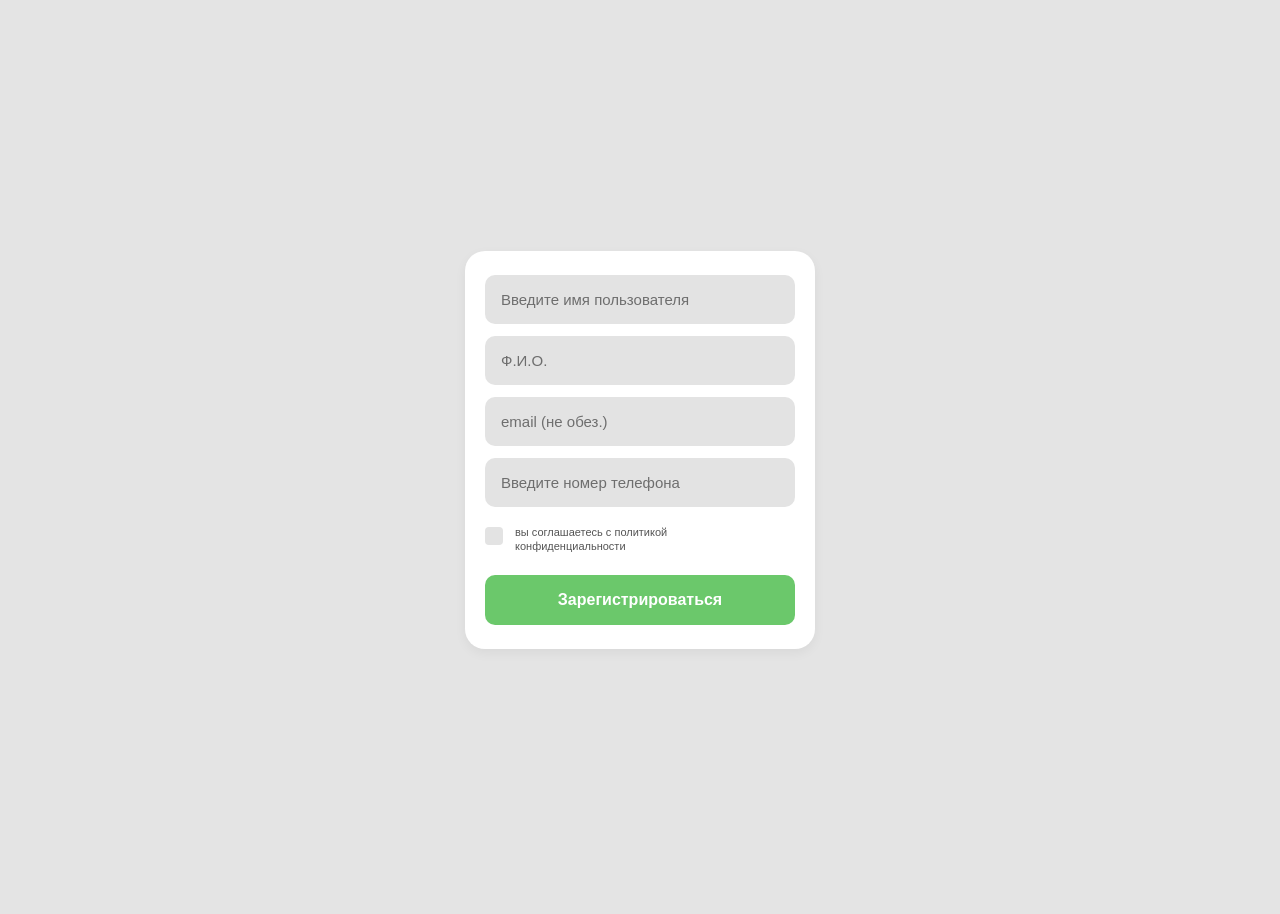
<file: chat_phone.html>
<!DOCTYPE html>
<html lang="ru">
<head>
    <meta charset="UTF-8">
    <meta name="viewport" content="width=device-width, initial-scale=1.0, maximum-scale=1.0, user-scalable=no">
    <title>Приложение</title>
    <link rel="stylesheet" href="chat_phone.css">
</head>
<body>

    <div class="app-container">
        
        <!-- ===== ЭКРАН 1: РЕГИСТРАЦИЯ ===== -->
        <div id="registration-screen" class="screen">
            <div class="registration-card">
                <form id="registerForm">
                    <div class="input-group">
                        <input type="text" class="input-field" placeholder="Введите имя пользователя">
                    </div>
                    <div class="input-group">
                        <input type="text" class="input-field" placeholder="Ф.И.О.">
                    </div>
                    <div class="input-group">
                        <input type="email" class="input-field" placeholder="email (не обез.)">
                    </div>
                    <div class="input-group">
                        <input type="tel" class="input-field" placeholder="Введите номер телефона">
                    </div>
                    <div class="terms-container">
                        <input type="checkbox" id="agreement">
                        <label for="agreement" class="terms-text">
                            вы соглашаетесь с политикой<br>конфиденциальности
                        </label>
                    </div>
                    <button type="submit" class="submit-btn">Зарегистрироваться</button>
                </form>
            </div>
        </div>

        <!-- ===== ЭКРАН 2: ВЫБОР ЧАТА ===== -->
        <div id="chat-screen" class="screen">
            
            <!-- Список чатов -->
            <div class="chat-list-container" id="chat-list-container">
                <div class="search-container">
                    <div class="search-box">
                        <svg width="18" height="18" viewBox="0 0 24 24" fill="none" stroke="#888" stroke-width="2" stroke-linecap="round" stroke-linejoin="round">
                            <circle cx="11" cy="11" r="8"></circle>
                            <line x1="21" y1="21" x2="16.65" y2="16.65"></line>
                        </svg>
                        <input type="text" placeholder="Поиск чатов">
                    </div>
                </div>

                <div class="chat-list">
                    <div class="chat-item" id="tanki-chat">
                        <div class="avatar avatar-red">Т</div>
                        <div class="chat-info">
                            <div class="chat-row-top">
                                <span class="chat-name">танки 2024</span>
                                <span class="chat-meta">сб</span>
                            </div>
                            <div class="chat-row-bottom">
                                <span class="chat-preview">сегодня в танки</span>
                                <span class="badge">34</span>
                            </div>
                        </div>
                    </div>

                    <div class="chat-item" id="vasya-chat">
                        <div class="avatar avatar-pink">В</div>
                        <div class="chat-info">
                            <div class="chat-row-top">
                                <span class="chat-name">Вася</span>
                                <span class="chat-meta">13:35</span>
                            </div>
                            <div class="chat-row-bottom">
                                <span class="chat-preview">Го сегодня на ре...</span>
                                <span class="badge">2</span>
                            </div>
                        </div>
                    </div>
                </div>

                <div class="fab">
                    <svg viewBox="0 0 24 24">
                        <path d="M20 2H4c-1.1 0-2 .9-2 2v18l4-4h14c1.1 0 2-.9 2-2V4c0-1.1-.9-2-2-2z"/>
                    </svg>
                </div>

                <div class="bottom-nav">
                    <div class="nav-item">
                        <svg viewBox="0 0 24 24">
                            <path d="M12 12c2.21 0 4-1.79 4-4s-1.79-4-4-4-4 1.79-4 4 1.79 4 4 4zm0 2c-2.67 0-8 1.34-8 4v2h16v-2c0-2.66-5.33-4-8-4z"/>
                        </svg>
                    </div>
                    <div class="nav-item active">
                        <svg viewBox="0 0 24 24">
                            <path d="M20 2H4c-1.1 0-2 .9-2 2v18l4-4h14c1.1 0 2-.9 2-2V4c0-1.1-.9-2-2-2z"/>
                        </svg>
                    </div>
                    <div class="nav-item">
                        <svg viewBox="0 0 24 24">
                            <path d="M19.14 12.94c.04-.3.06-.61.06-.94 0-.32-.02-.64-.07-.94l2.03-1.58c.18-.14.23-.41.12-.61l-1.92-3.32c-.12-.22-.37-.29-.59-.22l-2.39.96c-.5-.38-1.03-.7-1.62-.94l-.36-2.54c-.04-.24-.24-.41-.48-.41h-3.84c-.24 0-.43.17-.47.41l-.36 2.54c-.59.24-1.13.57-1.62.94l-2.39-.96c-.22-.08-.47 0-.59.22L2.74 8.87c-.12.21-.08.47.12.61l2.03 1.58c-.05.3-.07.62-.07.94s.02.64.07.94l-2.03 1.58c-.18.14-.23.41-.12.61l1.92 3.32c.12.22.37.29.59.22l2.39-.96c.5.38 1.03.7 1.62.94l.36 2.54c.05.24.24.41.48.41h3.84c.24 0 .44-.17.47-.41l.36-2.54c.59-.24 1.13-.57 1.62-.94l2.39.96c.22.08.47 0 .59-.22l1.92-3.32c.12-.22.07-.47-.12-.61l-2.01-1.58zM12 15.6c-1.98 0-3.6-1.62-3.6-3.6s1.62-3.6 3.6-3.6 3.6 1.62 3.6 3.6-1.62 3.6-3.6 3.6z"/>
                        </svg>
                    </div>
                </div>
            </div>

            <!-- ===== ЭКРАН 3: САМ ЧАТ ===== -->
            <div class="chat-window" id="chat-window">
                <div class="chat-header">
                    <div class="header-back" id="back-to-list">
                        <svg width="24" height="24" viewBox="0 0 24 24" fill="none" stroke="#777" stroke-width="2" stroke-linecap="round" stroke-linejoin="round">
                            <line x1="19" y1="12" x2="5" y2="12"></line>
                            <polyline points="12 19 5 12 12 5"></polyline>
                        </svg>
                    </div>
                    <div class="header-avatar">T</div>
                    <div class="header-title">Танки 2024</div>
                    <div class="header-menu">
                        <svg width="24" height="24" viewBox="0 0 24 24" fill="#777">
                            <circle cx="12" cy="5" r="2"/>
                            <circle cx="12" cy="12" r="2"/>
                            <circle cx="12" cy="19" r="2"/>
                        </svg>
                    </div>
                </div>

                <div class="message-area">
                    <div class="date-divider">30 апреля</div>
                    <div class="message-row incoming">
                        <div class="bubble incoming">
                            Го дружить <span class="msg-time">17:15</span>
                        </div>
                    </div>
                    <div class="message-row outgoing">
                        <div class="bubble outgoing">
                            Го <span class="msg-time">17:15</span>
                        </div>
                    </div>
                    <div class="date-divider">1 мая</div>
                    <div class="message-row incoming">
                        <div class="bubble incoming">
                            Го Warthander скачаем <span class="msg-time">18:21</span>
                        </div>
                    </div>
                    <div class="message-row outgoing">
                        <div class="bubble outgoing">
                            Го <span class="msg-time">18:21</span>
                        </div>
                    </div>
                    <div class="date-divider">5 мая</div>
                    <div class="message-row incoming">
                        <div class="bubble incoming">
                            Сегодня в танчики <span class="msg-time">11:47</span>
                        </div>
                    </div>
                    <div class="message-row outgoing">
                        <div class="bubble outgoing">
                            Го <span class="msg-time">11:47</span>
                        </div>
                    </div>
                    <div class="date-divider">10 мая</div>
                    <div class="message-row outgoing">
                        <div class="bubble outgoing">
                            Сегодня в танки <span class="msg-time">15:39</span>
                        </div>
                    </div>
                </div>

                <div class="input-area">
                    <div class="input-box">
                        <svg class="icon-btn" viewBox="0 0 24 24">
                            <path d="M16.5 6v11.5c0 2.21-1.79 4-4 4s-4-1.79-4-4V5a2.5 2.5 0 0 1 5 0v10.5c0 .55-.45 1-1 1s-1-.45-1-1V6H10v9.5a2.5 2.5 0 0 0 5 0V5c0-2.21-1.79-4-4-4S7 2.79 7 5v12.5c0 3.04 2.46 5.5 5.5 5.5s5.5-2.46 5.5-5.5V6h-1.5z"/>
                        </svg>
                        <input type="text" placeholder="Сообщение">
                        <div class="input-icons">
                            <svg class="icon-btn" viewBox="0 0 24 24">
                                <circle cx="12" cy="12" r="10" stroke="#888" stroke-width="2" fill="none"/>
                                <path d="M8 14s1.5 2 4 2 4-2 4-2" stroke="#888" stroke-width="2" fill="none" stroke-linecap="round"/>
                                <circle cx="9" cy="9" r="1.5" fill="#888"/>
                                <circle cx="15" cy="9" r="1.5" fill="#888"/>
                            </svg>
                            <svg class="icon-btn" viewBox="0 0 24 24">
                                <path d="M12 14c1.66 0 3-1.34 3-3V5c0-1.66-1.34-3-3-3S9 3.34 9 5v6c0 1.66 1.34 3 3 3z"/>
                                <path d="M17 11c0 2.76-2.24 5-5 5s-5-2.24-5-5H5c0 3.53 2.61 6.43 6 6.92V21h2v-3.08c3.39-.49 6-3.39 6-6.92h-2z"/>
                            </svg>
                            <svg class="icon-btn send-icon" viewBox="0 0 24 24">
                                <path d="M2.01 21L23 12 2.01 3 2 10l15 2-15 2z"/>
                            </svg>
                        </div>
                    </div>
                </div>
            </div>

        </div>

    </div>

    <script>
        // 1. Переход с регистрации на список чатов
        document.getElementById('registerForm').addEventListener('submit', function(e) {
            e.preventDefault();
            const registrationScreen = document.getElementById('registration-screen');
            const chatScreen = document.getElementById('chat-screen');

            registrationScreen.classList.add('hidden');
            setTimeout(() => {
                chatScreen.classList.add('visible');
            }, 150);
        });

        // 2. Переход в чат "Танки 2024" (плавно)
        document.getElementById('tanki-chat').addEventListener('click', function() {
            const listContainer = document.getElementById('chat-list-container');
            const chatWindow = document.getElementById('chat-window');

            // Сначала исчезает список
            listContainer.classList.remove('active');
            listContainer.classList.add('hidden-chat');
            
            // Через 200 мс появляется чат
            setTimeout(() => {
                chatWindow.classList.remove('hidden-chat');
                chatWindow.classList.add('active');
            }, 200);
        });

        // 3. Возврат к списку чатов (плавно)
        document.getElementById('back-to-list').addEventListener('click', function() {
            const listContainer = document.getElementById('chat-list-container');
            const chatWindow = document.getElementById('chat-window');

            // Сначала исчезает чат
            chatWindow.classList.remove('active');
            chatWindow.classList.add('hidden-chat');

            // Через 200 мс появляется список
            setTimeout(() => {
                listContainer.classList.remove('hidden-chat');
                listContainer.classList.add('active');
            }, 200);
        });

        // 4. Заглушка для чата "Вася"
        document.getElementById('vasya-chat').addEventListener('click', function() {
            alert('Чат с Васей в разработке :)');
        });
    </script>

</body>
</html>
</file>
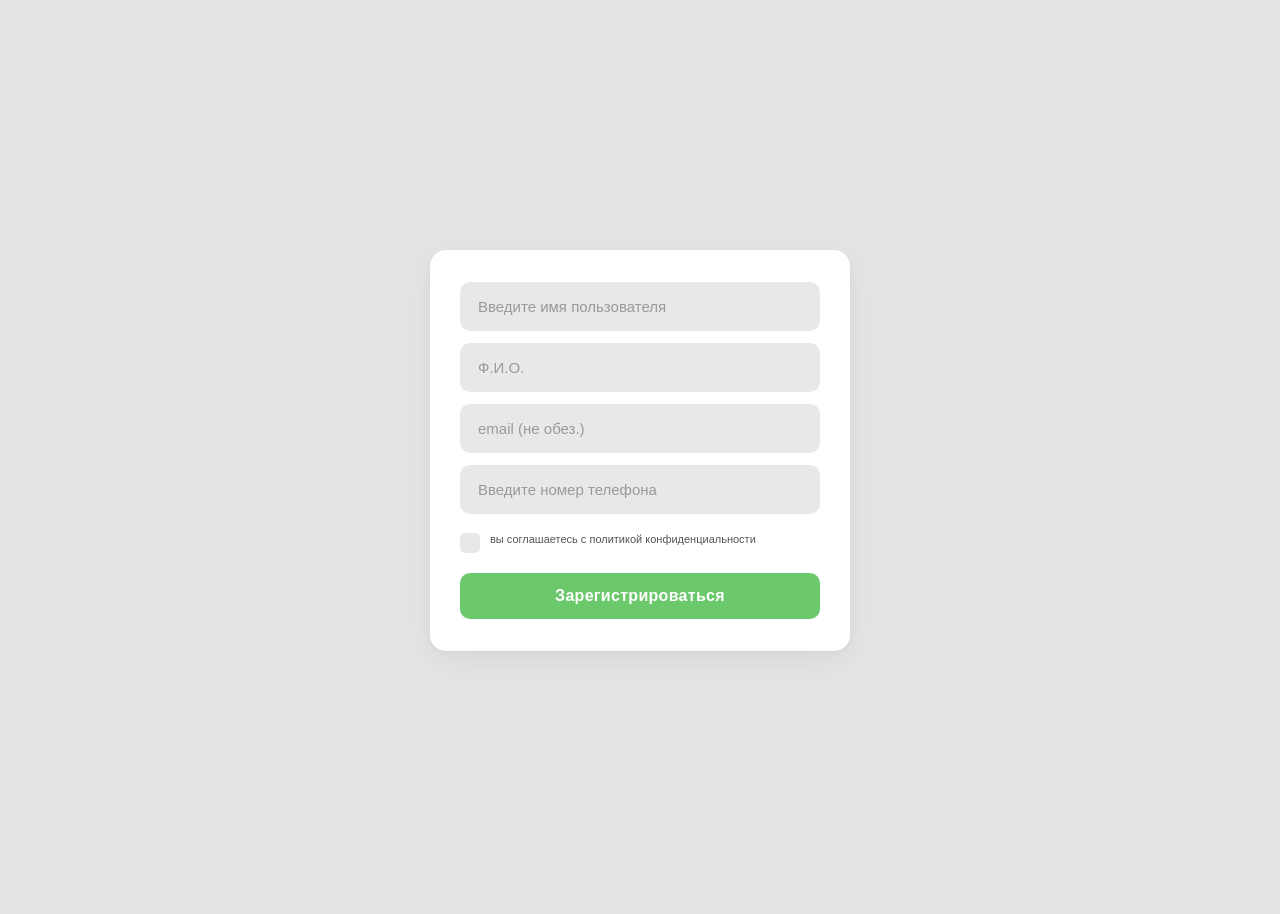
<file: PC_chat.html>
<!DOCTYPE html>
<html lang="ru">
<head>
    <meta charset="UTF-8">
    <meta name="viewport" content="width=device-width, initial-scale=1.0">
    <title>Регистрация и чат</title>
    <link rel="stylesheet" href="PC_chat.css">
</head>
<body>

    <!-- ЭКРАН РЕГИСТРАЦИИ -->
    <div id="registration-screen">
        <div class="registration-card">
            <form id="registrationForm" action="#" method="POST">
                <div class="input-group">
                    <input type="text" class="input-field" id="username" placeholder="Введите имя пользователя" required>
                </div>
                <div class="input-group">
                    <input type="text" class="input-field" id="fullname" placeholder="Ф.И.О." required>
                </div>
                <div class="input-group">
                    <input type="email" class="input-field" id="email" placeholder="email (не обез.)" required>
                </div>
                <div class="input-group">
                    <input type="tel" class="input-field" id="phone" placeholder="Введите номер телефона" required>
                </div>
                <div class="terms-container">
                    <input type="checkbox" id="agreement" required>
                    <label for="agreement" class="terms-text">
                        вы соглашаетесь с политикой конфиденциальности
                    </label>
                </div>
                <div id="errorMessage" class="error-message">Пожалуйста, заполните все поля и примите условия.</div>
                <button type="submit" class="submit-btn">Зарегистрироваться</button>
            </form>
        </div>
    </div>

    <!-- ЭКРАН ЧАТОВ (изначально скрыт) -->
    <div id="chat-screen">
        <!-- ЛЕВАЯ ПАНЕЛЬ -->
        <aside>
            <div class="sidebar-header">
                <div class="menu-icon">
                    <span></span>
                    <span></span>
                    <span></span>
                </div>
                <input type="text" class="search-box" placeholder="Поиск чатов">
            </div>
            <div class="chat-list">
                <div class="chat-item">
                    <div class="avatar avatar-red">Т</div>
                    <div class="chat-info">
                        <div class="chat-top-row">
                            <span class="chat-title">танки 2024</span>
                            <span class="chat-time">сб</span>
                        </div>
                        <div class="chat-preview">
                            <span class="chat-sub">сегодня в танки</span>
                            <span class="chat-unread-badge active">34</span>
                        </div>
                    </div>
                </div>
                <div class="chat-item">
                    <div class="avatar avatar-pink">В</div>
                    <div class="chat-info">
                        <div class="chat-top-row">
                            <span class="chat-title">Вася</span>
                            <span class="chat-time">13:35</span>
                        </div>
                        <div class="chat-preview">
                            <span class="chat-sub">Го сегодня на ре...</span>
                            <span class="chat-unread-badge">2</span>
                        </div>
                    </div>
                </div>
            </div>
        </aside>

        <!-- ПРАВАЯ ПАНЕЛЬ -->
        <main>
            <header class="chat-header">
                <div class="avatar avatar-red">Т</div>
                <div class="chat-header-title">Танки 2024</div>
                <div class="header-icons">
                    <svg width="24" height="24" viewBox="0 0 24 24" fill="none" stroke="currentColor" stroke-width="2" stroke-linecap="round" stroke-linejoin="round"><circle cx="12" cy="12" r="1"/><circle cx="19" cy="12" r="1"/><circle cx="5" cy="12" r="1"/></svg>
                </div>
            </header>

            <div class="message-area">
                <div class="date-divider">30 апреля</div>
                <div class="message-row left">
                    <div class="bubble left">Го дружить <span class="msg-time">17:15</span></div>
                </div>
                <div class="message-row right">
                    <div class="bubble right">Го <span class="msg-time">17:15</span></div>
                </div>
                <div class="date-divider">1 мая</div>
                <div class="message-row left">
                    <div class="bubble left">Го Warthander скачаем <span class="msg-time">18:21</span></div>
                </div>
                <div class="message-row right">
                    <div class="bubble right">Го <span class="msg-time">18:21</span></div>
                </div>
                <div class="date-divider">5 мая</div>
                <div class="message-row left">
                    <div class="bubble left">Сегодня в танчики <span class="msg-time">11:47</span></div>
                </div>
                <div class="message-row right">
                    <div class="bubble right">Го <span class="msg-time">11:47</span></div>
                </div>
                <div class="date-divider">10 мая</div>
                <div class="message-row right">
                    <div class="bubble right">Сегодня в танки <span class="msg-time">15:39</span></div>
                </div>
            </div>

            <div class="input-area">
                <div class="input-box">
                    <svg class="icon-btn" viewBox="0 0 24 24">
                        <path d="M16.5 6v11.5c0 2.21-1.79 4-4 4s-4-1.79-4-4V5a2.5 2.5 0 0 1 5 0v10.5c0 .55-.45 1-1 1s-1-.45-1-1V6H10v9.5a2.5 2.5 0 0 0 5 0V5c0-2.21-1.79-4-4-4S7 2.79 7 5v12.5c0 3.04 2.46 5.5 5.5 5.5s5.5-2.46 5.5-5.5V6h-1.5z"/>
                    </svg>
                    <input type="text" placeholder="Сообщение">
                    <div class="input-tools">
                        <svg class="icon-btn" viewBox="0 0 24 24">
                            <circle cx="12" cy="12" r="10" stroke="currentColor" stroke-width="2" fill="none"/>
                            <path d="M8 14s1.5 2 4 2 4-2 4-2" stroke="currentColor" stroke-width="2" fill="none" stroke-linecap="round"/>
                            <circle cx="9" cy="9" r="1.5" fill="currentColor"/>
                            <circle cx="15" cy="9" r="1.5" fill="currentColor"/>
                        </svg>
                        <svg class="icon-btn" viewBox="0 0 24 24">
                            <path d="M12 14c1.66 0 3-1.34 3-3V5c0-1.66-1.34-3-3-3S9 3.34 9 5v6c0 1.66 1.34 3 3 3z"/>
                            <path d="M17 11c0 2.76-2.24 5-5 5s-5-2.24-5-5H5c0 3.53 2.61 6.43 6 6.92V21h2v-3.08c3.39-.49 6-3.39 6-6.92h-2z"/>
                        </svg>
                        <svg class="icon-btn" viewBox="0 0 24 24">
                            <path d="M2.01 21L23 12 2.01 3 2 10l15 2-15 2z"/>
                        </svg>
                    </div>
                </div>
            </div>
        </main>
    </div>

    <script>
        document.addEventListener('DOMContentLoaded', function() {
            const registrationScreen = document.getElementById('registration-screen');
            const chatScreen = document.getElementById('chat-screen');
            const registrationForm = document.getElementById('registrationForm');
            const errorMessage = document.getElementById('errorMessage');

            registrationForm.addEventListener('submit', function(event) {
                event.preventDefault(); // Отменяем стандартную отправку формы

                // Получаем значения полей
                const username = document.getElementById('username').value.trim();
                const fullname = document.getElementById('fullname').value.trim();
                const email = document.getElementById('email').value.trim();
                const phone = document.getElementById('phone').value.trim();
                const agreement = document.getElementById('agreement').checked;

                // Простая валидация
                if (!username || !fullname || !email || !phone || !agreement) {
                    errorMessage.style.display = 'block';
                    return;
                }

                // Скрываем сообщение об ошибке, если оно было видно
                errorMessage.style.display = 'none';

                // Плавный переход: скрываем регистрацию и показываем чат
                registrationScreen.classList.add('hidden');
                chatScreen.classList.add('visible');

                // Дополнительно можно сохранить данные в localStorage или вывести в консоль
                console.log('Регистрация успешна:', {
                    username,
                    fullname,
                    email,
                    phone
                });
            });

            // Скрываем сообщение об ошибке при вводе данных
            const inputs = document.querySelectorAll('.input-field');
            inputs.forEach(input => {
                input.addEventListener('input', function() {
                    errorMessage.style.display = 'none';
                });
            });

            document.getElementById('agreement').addEventListener('change', function() {
                errorMessage.style.display = 'none';
            });
        });
    </script>
</body>
</html>
</file>
<file: chat_phone.css>
/* ===== БАЗОВЫЕ СБРОСЫ ===== */
* {
    box-sizing: border-box;
    margin: 0;
    padding: 0;
    font-family: -apple-system, BlinkMacSystemFont, "Segoe UI", Roboto, Arial, sans-serif;
}

body {
    background-color: #e4e4e4;
    height: 100vh;
    display: flex;
    justify-content: center;
    align-items: center;
}

/* ===== ЭКРАНЫ ===== */
.screen {
    position: absolute;
    inset: 0;
    width: 100%;
    height: 100%;
    transition: opacity 0.5s cubic-bezier(0.4, 0, 0.2, 1),
                visibility 0.5s cubic-bezier(0.4, 0, 0.2, 1),
                transform 0.5s cubic-bezier(0.4, 0, 0.2, 1);
}

/* ===== РЕГИСТРАЦИЯ ===== */
#registration-screen {
    display: flex;
    justify-content: center;
    align-items: center;
    background-color: #e4e4e4;
    z-index: 20;
    opacity: 1;
    visibility: visible;
    transform: scale(1);
}

#registration-screen.hidden {
    opacity: 0;
    visibility: hidden;
    transform: scale(0.96);
    pointer-events: none;
}

.registration-card {
    background-color: white;
    padding: 24px 20px;
    border-radius: 20px;
    width: 90%;
    max-width: 350px;
    box-shadow: 0 4px 12px rgba(0, 0, 0, 0.05);
}

.input-group {
    margin-bottom: 12px;
}

.input-field {
    width: 100%;
    padding: 16px;
    background-color: #e3e3e3;
    border: none;
    border-radius: 10px;
    font-size: 15px;
    outline: none;
    color: #444;
}

.input-field::placeholder {
    color: #6e6e6e;
}

.terms-container {
    display: flex;
    align-items: flex-start;
    gap: 12px;
    margin: 18px 0 22px 0;
}

.terms-container input[type="checkbox"] {
    appearance: none;
    -webkit-appearance: none;
    min-width: 18px;
    height: 18px;
    background-color: #e3e3e3;
    border-radius: 4px;
    cursor: pointer;
    margin-top: 2px;
    border: none;
    display: flex;
    align-items: center;
    justify-content: center;
}

.terms-container input[type="checkbox"]:checked {
    background-color: #6bc86b;
}

.terms-container input[type="checkbox"]:checked::after {
    content: "✓";
    color: white;
    font-size: 14px;
    font-weight: bold;
}

.terms-text {
    font-size: 11px;
    color: #555;
    line-height: 1.3;
}

.submit-btn {
    width: 100%;
    padding: 16px;
    background-color: #6bc86b;
    color: white;
    border: none;
    border-radius: 10px;
    font-size: 16px;
    font-weight: 600;
    cursor: pointer;
}

/* ===== ЧАТЫ И СПИСОК ЧАТОВ ===== */
#chat-screen {
    display: flex;
    flex-direction: column;
    background-color: #efefef;
    z-index: 10;
    opacity: 0;
    visibility: hidden;
    transform: scale(1.03);
}

#chat-screen.visible {
    opacity: 1;
    visibility: visible;
    transform: scale(1);
}

/* Обёртка для плавного переключения между списком и чатом */
.chat-list-container,
.chat-window {
    position: absolute;
    inset: 0;
    width: 100%;
    height: 100%;
    background-color: #efefef;
    transition: opacity 0.4s cubic-bezier(0.4, 0, 0.2, 1),
                transform 0.4s cubic-bezier(0.4, 0, 0.2, 1),
                visibility 0.4s cubic-bezier(0.4, 0, 0.2, 1);
}

/* Активное состояние */
.chat-list-container.active,
.chat-window.active {
    opacity: 1;
    transform: scale(1);
    visibility: visible;
    pointer-events: auto;
}

/* Скрытое состояние (исчезает) */
.chat-list-container.hidden-chat,
.chat-window.hidden-chat {
    opacity: 0;
    transform: scale(0.95);
    visibility: hidden;
    pointer-events: none;
}

/* ===== СПИСОК ЧАТОВ (по умолчанию виден) ===== */
.chat-list-container {
    opacity: 1;
    transform: scale(1);
    visibility: visible;
    pointer-events: auto;
}

.search-container {
    padding: 15px 20px 5px 20px;
}

.search-box {
    background-color: #dcdcdc;
    border-radius: 12px;
    padding: 10px 16px;
    display: flex;
    align-items: center;
    gap: 10px;
}

.search-box input {
    border: none;
    background: transparent;
    outline: none;
    width: 100%;
    font-size: 16px;
    color: #333;
}

.search-box input::placeholder {
    color: #888;
}

.chat-list {
    padding: 5px 20px 100px 20px;
    overflow-y: auto;
    height: calc(100% - 70px);
}

.chat-item {
    display: flex;
    align-items: center;
    padding: 12px 0;
    cursor: pointer;
}

.avatar {
    width: 50px;
    height: 50px;
    border-radius: 50%;
    display: flex;
    justify-content: center;
    align-items: center;
    font-size: 22px;
    color: white;
    font-weight: 500;
    flex-shrink: 0;
    margin-right: 12px;
}

.avatar-red { background-color: #e44a4a; }
.avatar-pink { background-color: #df4b6c; }

.chat-info {
    flex: 1;
}

.chat-row-top {
    display: flex;
    justify-content: space-between;
    margin-bottom: 4px;
}

.chat-name {
    font-size: 16px;
    font-weight: 500;
    color: #222;
}

.chat-meta {
    font-size: 12px;
    color: #888;
}

.chat-row-bottom {
    display: flex;
    justify-content: space-between;
}

.chat-preview {
    font-size: 14px;
    color: #666;
    white-space: nowrap;
    overflow: hidden;
    text-overflow: ellipsis;
    max-width: 160px;
}

.badge {
    background-color: #dcdcdc;
    border-radius: 12px;
    padding: 0 8px;
    font-size: 12px;
    font-weight: 500;
    color: #555;
    min-width: 20px;
    text-align: center;
    line-height: 20px;
}

.fab {
    position: absolute;
    bottom: 90px;
    right: 20px;
    width: 48px;
    height: 48px;
    background-color: #5cd65c;
    border-radius: 50%;
    display: flex;
    justify-content: center;
    align-items: center;
    box-shadow: 0 4px 8px rgba(0, 0, 0, 0.15);
    z-index: 5;
}

.fab svg {
    width: 26px;
    height: 26px;
    fill: white;
}

.bottom-nav {
    background-color: #e0e0e0;
    padding: 12px 30px;
    display: flex;
    justify-content: space-between;
    align-items: center;
    border-top-left-radius: 24px;
    border-top-right-radius: 24px;
    position: absolute;
    bottom: 0;
    width: 100%;
    height: 70px;
}

.nav-item svg {
    width: 26px;
    height: 26px;
    fill: #7a9cd9;
}

.nav-item.active svg {
    fill: #5577bb;
}

/* ===== ОКНО ЧАТА (скрыто по умолчанию) ===== */
.chat-window {
    opacity: 0;
    transform: scale(0.95);
    visibility: hidden;
    pointer-events: none;
    display: flex;
    flex-direction: column;
}

.chat-header {
    background-color: #dcdcdc;
    padding: 12px 15px;
    display: flex;
    align-items: center;
    border-bottom: 1px solid #d0d0d0;
    flex-shrink: 0;
}

.header-back {
    cursor: pointer;
    margin-right: 12px;
    display: flex;
    align-items: center;
}

.header-avatar {
    width: 34px;
    height: 34px;
    background-color: #e35353;
    border-radius: 50%;
    display: flex;
    justify-content: center;
    align-items: center;
    color: white;
    font-weight: 600;
    font-size: 18px;
    margin-right: 10px;
}

.header-title {
    flex: 1;
    font-weight: 600;
    font-size: 17px;
    color: #444;
}

.header-menu {
    cursor: pointer;
}

.message-area {
    flex: 1;
    background-color: #efefef;
    padding: 10px 15px;
    overflow-y: auto;
    display: flex;
    flex-direction: column;
}

.date-divider {
    text-align: center;
    font-size: 14px;
    font-weight: 500;
    color: #555;
    margin: 15px 0;
}

.message-row {
    display: flex;
    margin-bottom: 8px;
}

.message-row.incoming {
    justify-content: flex-start;
}

.message-row.outgoing {
    justify-content: flex-end;
}

.bubble {
    max-width: 75%;
    padding: 8px 12px;
    border-radius: 12px;
    font-size: 15px;
    line-height: 1.4;
}

.bubble.incoming {
    background-color: #aae2f9;
    border-bottom-left-radius: 4px;
}

.bubble.outgoing {
    background-color: #ffffff;
    border-bottom-right-radius: 4px;
}

.msg-time {
    font-size: 11px;
    color: #777;
    vertical-align: bottom;
    margin-left: 5px;
    white-space: nowrap;
}

.input-area {
    background-color: #efefef;
    padding: 8px 15px 15px 15px;
    flex-shrink: 0;
}

.input-box {
    background-color: white;
    border-radius: 25px;
    padding: 6px 12px;
    display: flex;
    align-items: center;
    border: 1px solid #ccc;
}

.input-box input {
    flex: 1;
    border: none;
    outline: none;
    margin: 0 10px;
    font-size: 15px;
    color: #333;
    background: transparent;
}

.input-icons {
    display: flex;
    align-items: center;
    gap: 6px;
}

.icon-btn {
    width: 24px;
    height: 24px;
    fill: #888;
    cursor: pointer;
}
</file>
<file: PC_chat.css>
/* ===== БАЗОВЫЕ СБРОСЫ ===== */
* {
    box-sizing: border-box;
    margin: 0;
    padding: 0;
    font-family: -apple-system, BlinkMacSystemFont, "Segoe UI", Roboto, Helvetica, Arial, sans-serif;
}

body {
    height: 100vh;
    background-color: #e4e4e4;
    display: flex;
    justify-content: center;
    align-items: center;
    overflow: hidden;
}

/* ===== ОБЩИЙ КОНТЕЙНЕР ДЛЯ ПЕРЕХОДА ===== */
.app-container {
    width: 100%;
    height: 100%;
    position: relative;
    display: flex;
    justify-content: center;
    align-items: center;
}

/* ===== ЭКРАН РЕГИСТРАЦИИ ===== */
#registration-screen {
    position: absolute;
    inset: 0;
    display: flex;
    justify-content: center;
    align-items: center;
    background-color: #e4e4e4;
    z-index: 10;
    transition: opacity 0.5s cubic-bezier(0.4, 0, 0.2, 1),
                visibility 0.5s cubic-bezier(0.4, 0, 0.2, 1),
                transform 0.5s cubic-bezier(0.4, 0, 0.2, 1);
    opacity: 1;
    visibility: visible;
    transform: scale(1);
}

#registration-screen.hidden {
    opacity: 0;
    visibility: hidden;
    transform: scale(0.96);
    pointer-events: none;
    transition: opacity 0.4s cubic-bezier(0.4, 0, 0.2, 1),
                visibility 0.4s cubic-bezier(0.4, 0, 0.2, 1),
                transform 0.4s cubic-bezier(0.4, 0, 0.2, 1);
}

/* Карточка регистрации */
.registration-card {
    background-color: white;
    padding: 32px 30px;
    border-radius: 16px;
    width: 420px;
    box-shadow: 0 8px 30px rgba(0, 0, 0, 0.06),
                0 2px 8px rgba(0, 0, 0, 0.04);
    animation: cardEntry 0.6s cubic-bezier(0.22, 0.61, 0.36, 1) both;
    transition: box-shadow 0.3s ease;
}

.registration-card:hover {
    box-shadow: 0 12px 36px rgba(0, 0, 0, 0.09),
                0 4px 12px rgba(0, 0, 0, 0.05);
}

@keyframes cardEntry {
    0% { opacity: 0; transform: translateY(30px) scale(0.94); }
    100% { opacity: 1; transform: translateY(0) scale(1); }
}

@keyframes cardExit {
    0% { opacity: 1; transform: scale(1); }
    100% { opacity: 0; transform: scale(0.92); }
}

.registration-card.exiting {
    animation: cardExit 0.35s cubic-bezier(0.4, 0, 0.2, 1) forwards;
}

/* Поля ввода */
.input-group {
    margin-bottom: 12px;
    position: relative;
}

.input-field {
    width: 100%;
    padding: 14px 16px;
    background-color: #e8e8e8;
    border: 2px solid transparent;
    border-radius: 10px;
    font-size: 15px;
    outline: none;
    color: #333;
    transition: all 0.25s ease;
}

.input-field:focus {
    background-color: #f0f0f0;
    border-color: #6bc86b;
    box-shadow: 0 0 0 4px rgba(107, 200, 107, 0.08);
    transform: translateY(-1px);
}

.input-field::placeholder {
    color: #999;
    transition: color 0.2s ease;
}

.input-field:focus::placeholder {
    color: #bbb;
}

/* Чекбокс */
.terms-container {
    display: flex;
    align-items: flex-start;
    margin: 18px 0 20px 0;
    gap: 10px;
    transition: transform 0.2s ease;
}

.terms-container:hover {
    transform: translateX(2px);
}

.terms-container input[type="checkbox"] {
    appearance: none;
    -webkit-appearance: none;
    min-width: 20px;
    height: 20px;
    background-color: #e8e8e8;
    border-radius: 5px;
    cursor: pointer;
    margin-top: 1px;
    border: 2px solid transparent;
    display: flex;
    align-items: center;
    justify-content: center;
    transition: all 0.3s cubic-bezier(0.4, 0, 0.2, 1);
    position: relative;
}

.terms-container input[type="checkbox"]:hover {
    background-color: #ddd;
    border-color: #ccc;
}

.terms-container input[type="checkbox"]:checked {
    background-color: #6bc86b;
    border-color: #5bb85b;
    animation: checkboxPop 0.35s cubic-bezier(0.18, 0.89, 0.32, 1.28);
}

@keyframes checkboxPop {
    0% { transform: scale(0.7); }
    60% { transform: scale(1.15); }
    100% { transform: scale(1); }
}

.terms-container input[type="checkbox"]:checked::after {
    content: "✓";
    color: white;
    font-size: 14px;
    font-weight: bold;
    animation: checkDraw 0.3s ease forwards;
}

@keyframes checkDraw {
    0% { opacity: 0; transform: rotate(-20deg) scale(0.5); }
    100% { opacity: 1; transform: rotate(0deg) scale(1); }
}

.terms-text {
    font-size: 11px;
    color: #555;
    line-height: 1.4;
    cursor: pointer;
    user-select: none;
    transition: color 0.2s ease;
}

.terms-container:hover .terms-text {
    color: #333;
}

/* Кнопка */
.submit-btn {
    width: 100%;
    padding: 14px;
    background-color: #6bc86b;
    color: white;
    border: none;
    border-radius: 10px;
    font-size: 16px;
    font-weight: 600;
    cursor: pointer;
    transition: all 0.3s cubic-bezier(0.4, 0, 0.2, 1);
    position: relative;
    overflow: hidden;
    letter-spacing: 0.3px;
}

.submit-btn::before {
    content: '';
    position: absolute;
    inset: 0;
    background: linear-gradient(135deg, rgba(255,255,255,0.2) 0%, transparent 50%);
    opacity: 0;
    transition: opacity 0.3s ease;
}

.submit-btn:hover {
    background-color: #5bb85b;
    transform: translateY(-2px);
    box-shadow: 0 6px 20px rgba(107, 200, 107, 0.35);
}

.submit-btn:hover::before {
    opacity: 1;
}

.submit-btn:active {
    transform: translateY(0);
    box-shadow: 0 2px 8px rgba(107, 200, 107, 0.3);
    transition: all 0.1s ease;
}

/* Сообщение об ошибке */
.error-message {
    color: #e35353;
    font-size: 13px;
    margin-bottom: 12px;
    display: none;
    text-align: center;
    font-weight: 500;
}

.error-message.visible {
    display: block;
    animation: shakeError 0.5s ease;
}

@keyframes shakeError {
    0%, 100% { transform: translateX(0); }
    20% { transform: translateX(-6px); }
    40% { transform: translateX(6px); }
    60% { transform: translateX(-4px); }
    80% { transform: translateX(4px); }
}

/* ===== ЭКРАН ЧАТОВ ===== */
#chat-screen {
    position: absolute;
    inset: 0;
    display: flex;
    background-color: #e8e8e8;
    z-index: 5;
    opacity: 0;
    visibility: hidden;
    transform: scale(1.03);
    transition: opacity 0.5s cubic-bezier(0.4, 0, 0.2, 1),
                visibility 0.5s cubic-bezier(0.4, 0, 0.2, 1),
                transform 0.5s cubic-bezier(0.4, 0, 0.2, 1);
}

#chat-screen.visible {
    opacity: 1;
    visibility: visible;
    transform: scale(1);
    animation: chatReveal 0.55s cubic-bezier(0.22, 0.61, 0.36, 1) both;
}

@keyframes chatReveal {
    0% { opacity: 0; transform: scale(1.03); }
    100% { opacity: 1; transform: scale(1); }
}

/* --- ЛЕВАЯ ПАНЕЛЬ --- */
aside {
    width: 320px;
    background-color: #F3EDED;
    border-right: 1px solid #e0dcdc;
    display: flex;
    flex-direction: column;
    flex-shrink: 0;
    animation: slideInLeft 0.5s cubic-bezier(0.22, 0.61, 0.36, 1) both;
    animation-delay: 0.1s;
}

@keyframes slideInLeft {
    0% { opacity: 0; transform: translateX(-30px); }
    100% { opacity: 1; transform: translateX(0); }
}

.sidebar-header {
    padding: 10px;
    display: flex;
    align-items: center;
    gap: 10px;
}

.menu-icon {
    width: 20px;
    height: 20px;
    display: flex;
    flex-direction: column;
    justify-content: space-between;
    cursor: pointer;
    transition: transform 0.2s ease;
}
.menu-icon:hover {
    transform: rotate(90deg);
}
.menu-icon span {
    display: block;
    height: 2px;
    background-color: #888;
    width: 100%;
    border-radius: 2px;
    transition: all 0.2s ease;
}
.menu-icon span:nth-child(2) { width: 70%; }
.menu-icon span:nth-child(3) { width: 50%; }
.menu-icon:hover span:nth-child(2),
.menu-icon:hover span:nth-child(3) { width: 100%; }

.search-box {
    flex: 1;
    background-color: #e0e0e0;
    border-radius: 20px;
    padding: 8px 15px;
    border: none;
    outline: none;
    font-size: 14px;
    color: #555;
    transition: all 0.3s ease;
}
.search-box:focus {
    background-color: #fff;
    box-shadow: 0 2px 8px rgba(0,0,0,0.06);
}

.chat-list {
    overflow-y: auto;
    flex: 1;
}

.chat-item {
    display: flex;
    padding: 10px 15px;
    border-bottom: 1px solid #ededed;
    cursor: pointer;
    align-items: center;
    transition: all 0.2s ease;
    position: relative;
}
.chat-item::before {
    content: '';
    position: absolute;
    left: 0;
    top: 0;
    bottom: 0;
    width: 3px;
    background-color: #6bc86b;
    border-radius: 0 3px 3px 0;
    transform: scaleY(0);
    transition: transform 0.25s ease;
}
.chat-item:hover { background-color: #eaeaea; }
.chat-item:hover::before { transform: scaleY(1); }

.avatar {
    width: 50px;
    height: 50px;
    border-radius: 50%;
    display: flex;
    align-items: center;
    justify-content: center;
    font-size: 22px;
    color: white;
    font-weight: 500;
    margin-right: 12px;
    flex-shrink: 0;
    transition: transform 0.3s ease, box-shadow 0.3s ease;
}
.chat-item:hover .avatar {
    transform: scale(1.06);
    box-shadow: 0 4px 12px rgba(0,0,0,0.15);
}
.avatar-red { background-color: #e35353; }
.avatar-pink { background-color: #d9526b; }

.chat-info {
    flex: 1;
    display: flex;
    flex-direction: column;
    justify-content: center;
}

.chat-top-row {
    display: flex;
    justify-content: space-between;
    margin-bottom: 3px;
}
.chat-title { font-weight: 500; font-size: 16px; color: #222; }
.chat-time { font-size: 12px; color: #888; }
.chat-sub { font-size: 13px; color: #888; }

.chat-unread-badge {
    background-color: #ccc;
    border-radius: 50%;
    padding: 2px 6px;
    font-size: 11px;
    font-weight: bold;
    min-width: 18px;
    text-align: center;
    color: #555;
    transition: all 0.3s ease;
}
.chat-unread-badge.active {
    background-color: #e35353;
    color: white;
    animation: badgePulse 2s infinite;
}
@keyframes badgePulse {
    0%, 100% { transform: scale(1); }
    50% { transform: scale(1.1); }
}
.chat-preview {
    display: flex;
    justify-content: space-between;
    align-items: center;
    width: 100%;
}

/* --- ПРАВАЯ ПАНЕЛЬ --- */
main {
    flex: 1;
    display: flex;
    flex-direction: column;
    animation: slideInRight 0.5s cubic-bezier(0.22, 0.61, 0.36, 1) both;
    animation-delay: 0.15s;
}

@keyframes slideInRight {
    0% { opacity: 0; transform: translateX(30px); }
    100% { opacity: 1; transform: translateX(0); }
}

.chat-header {
    height: 55px;
    background-color: #D9D9D9;
    border-bottom: 1px solid #cbcbcb;
    display: flex;
    align-items: center;
    padding: 0 15px;
    flex-shrink: 0;
}
.chat-header .avatar {
    width: 40px;
    height: 40px;
    font-size: 18px;
    margin-right: 10px;
}
.chat-header-title {
    flex: 1;
    font-weight: 500;
    font-size: 17px;
}
.header-icons {
    display: flex;
    gap: 15px;
    color: #888;
    transition: color 0.2s ease;
    cursor: pointer;
}
.header-icons:hover { color: #555; }

.message-area {
    flex: 1;
    background-color: #E5E5E5;
    padding: 20px 80px;
    overflow-y: auto;
    display: flex;
    flex-direction: column;
    position: relative;
}

.date-divider {
    text-align: center;
    font-size: 14px;
    color: #555;
    margin: 20px 0;
    animation: fadeInUp 0.5s ease both;
}

@keyframes fadeInUp {
    0% { opacity: 0; transform: translateY(10px); }
    100% { opacity: 1; transform: translateY(0); }
}

.message-row {
    display: flex;
    margin-bottom: 8px;
    animation: messageSlide 0.4s ease both;
}
.message-row:nth-child(2) { animation-delay: 0.05s; }
.message-row:nth-child(3) { animation-delay: 0.1s; }
.message-row:nth-child(4) { animation-delay: 0.15s; }
.message-row:nth-child(5) { animation-delay: 0.2s; }
.message-row:nth-child(6) { animation-delay: 0.25s; }

@keyframes messageSlide {
    0% { opacity: 0; transform: translateY(8px); }
    100% { opacity: 1; transform: translateY(0); }
}

.message-row.right { justify-content: flex-end; }
.message-row.left { justify-content: flex-start; }

.bubble {
    max-width: 60%;
    padding: 8px 12px;
    border-radius: 12px;
    position: relative;
    font-size: 15px;
    line-height: 1.4;
    box-shadow: 0 1px 1px rgba(0,0,0,0.05);
    transition: transform 0.2s ease, box-shadow 0.2s ease;
}
.bubble:hover {
    transform: translateY(-1px);
    box-shadow: 0 3px 8px rgba(0,0,0,0.08);
}
.bubble.left {
    background-color: #aae2f9;
    border-bottom-left-radius: 2px;
}
.bubble.right {
    background-color: white;
    border-bottom-right-radius: 2px;
}

.msg-time {
    font-size: 11px;
    color: #777;
    margin-left: 6px;
    white-space: nowrap;
    vertical-align: bottom;
    display: inline-block;
}

.input-area {
    background-color: #e8e8e8;
    padding: 10px 80px 20px 80px;
    flex-shrink: 0;
    animation: fadeInUp 0.5s ease both;
    animation-delay: 0.3s;
}

.input-box {
    background-color: white;
    border-radius: 25px;
    padding: 8px 15px;
    display: flex;
    align-items: center;
    border: 1px solid #d1d1d1;
    transition: all 0.3s ease;
}
.input-box:focus-within {
    border-color: #6bc86b;
    box-shadow: 0 0 0 4px rgba(107, 200, 107, 0.06);
}

.input-box input {
    border: none;
    outline: none;
    flex: 1;
    margin: 0 10px;
    font-size: 15px;
    color: #222;
}

.icon-btn {
    color: #888;
    cursor: pointer;
    width: 22px;
    height: 22px;
    fill: #888;
    transition: all 0.2s ease;
}
.icon-btn:hover {
    fill: #6bc86b;
    transform: scale(1.1);
}
.icon-btn:active {
    transform: scale(0.9);
}

.input-tools {
    display: flex;
    gap: 12px;
    align-items: center;
}

svg {
    display: block;
}

/* Скроллбар */
::-webkit-scrollbar { width: 5px; }
::-webkit-scrollbar-track { background: transparent; }
::-webkit-scrollbar-thumb { background: #c5c5c5; border-radius: 10px; }
::-webkit-scrollbar-thumb:hover { background: #aaa; }

/* ===== АДАПТИВНОСТЬ ===== */
@media (max-width: 768px) {
    .registration-card {
        width: 92%;
        padding: 24px 20px;
        border-radius: 14px;
    }
    aside { width: 240px; }
    .message-area { padding: 15px 20px; }
    .input-area { padding: 10px 20px 15px 20px; }
    .bubble { max-width: 80%; }
}

@media (max-width: 480px) {
    aside {
        width: 100%;
        position: absolute;
        z-index: 20;
        height: 100%;
    }
    main { width: 100%; }
    .message-area { padding: 10px 12px; }
    .input-area { padding: 8px 12px 12px 12px; }
    .bubble { max-width: 90%; }
}
</file>
